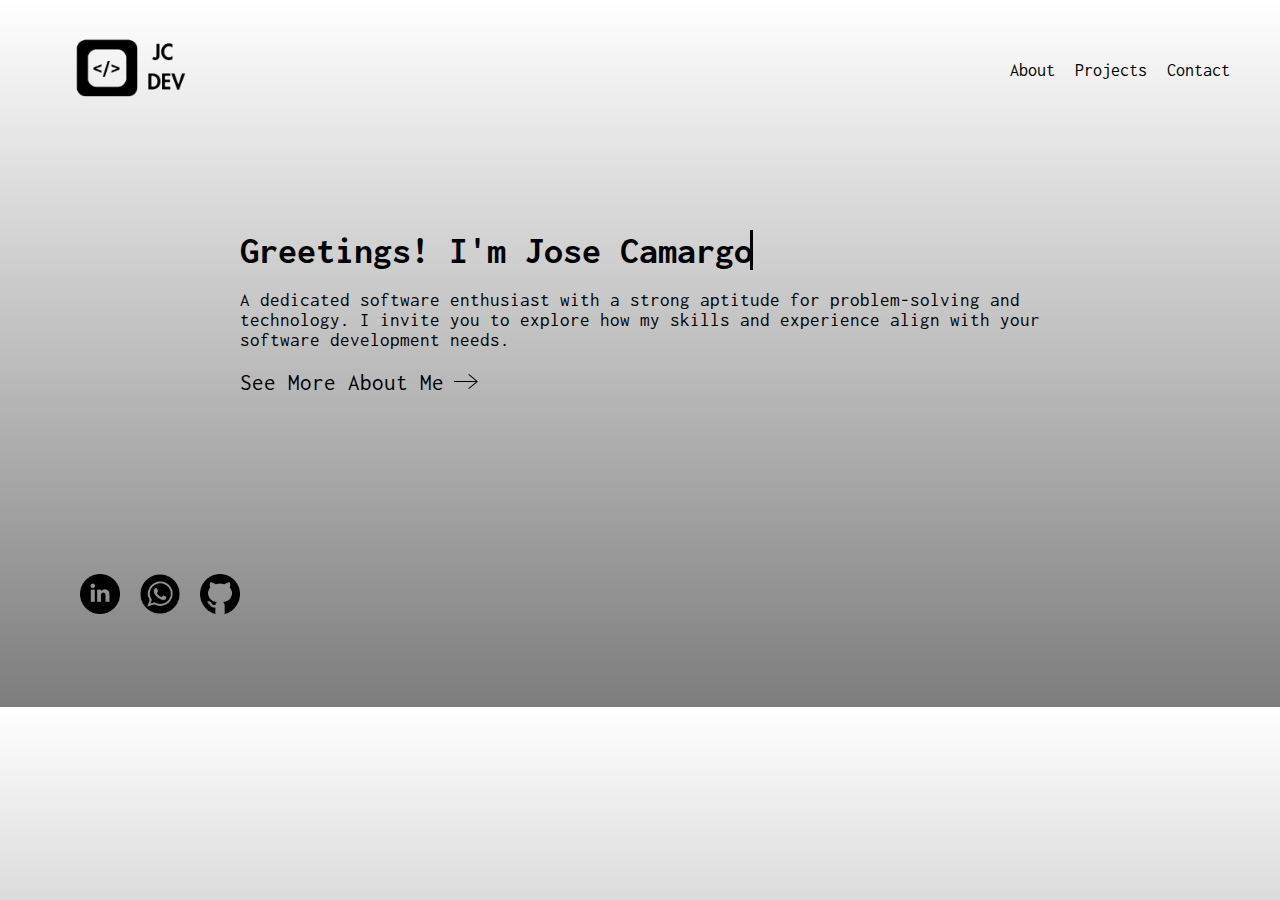
<file: Index.html>
<!DOCTYPE html>
<html lang="en">

<head>
    <meta charset="UTF-8" />
    <meta name="viewport" content="width=device-width, initial-scale=1.0" />
    <link rel="shortcut icon" href="img/favicon.png" type="image/x-icon" />
    <meta name="description" content=" Hey, I'm Jose Camargo – a tech enthusiast skilled in problem-solving. Explore
        how my experience fits your software needs. Learn more about me now!">
    <!-- Style sheet -->
    <link rel="stylesheet" href="css/style.css">
    <title>JC DEV</title>
</head>

<body>
    <header>
        <nav>
            <a href="Index.html"> <img src="img/logo.png" alt="Logo de JC DEV" class="logo" /> </a>
            <ul>
                <li><a href="pages/about.html">About</a></li>
                <li><a href="pages/projects.html">Projects</a></li>
                <li><a href="pages/contact.html">Contact</a></li>
            </ul>
        </nav>
    </header>

    <section class="encabezado">
        <h1>
            Greetings! I'm Jose Camargo
        </h1>
        <p>
            A dedicated software enthusiast with a
            strong aptitude for problem-solving and technology. I invite you to
            explore how my skills and experience align with your software
            development needs.
        </p>
        <div class="seeMore">
            <a href="">
                See More About Me 
            </a>
            <svg width="24" height="24" xmlns="http://www.w3.org/2000/svg" fill-rule="evenodd" clip-rule="evenodd">
                <path d="M21.883 12l-7.527 6.235.644.765 9-7.521-9-7.479-.645.764 7.529 6.236h-21.884v1h21.883z"></path>
            </svg>
        </div>
    </section>

    <footer>
        <ul class="pie">
            <li>
                <a href="#"><img src="img/social.png" alt="Imagen de linkedin" /></a>
            </li>
            <li>
                <a href="#"><img src="img/whatsapp.png" alt="Imagen de Whatsapp" /></a>
            </li>
            <li>
                <a href="#"><img src="img/github.png" alt="Imagen de GitHub" /></a>
            </li>
        </ul>
    </footer>
</body>

</html>
</file>
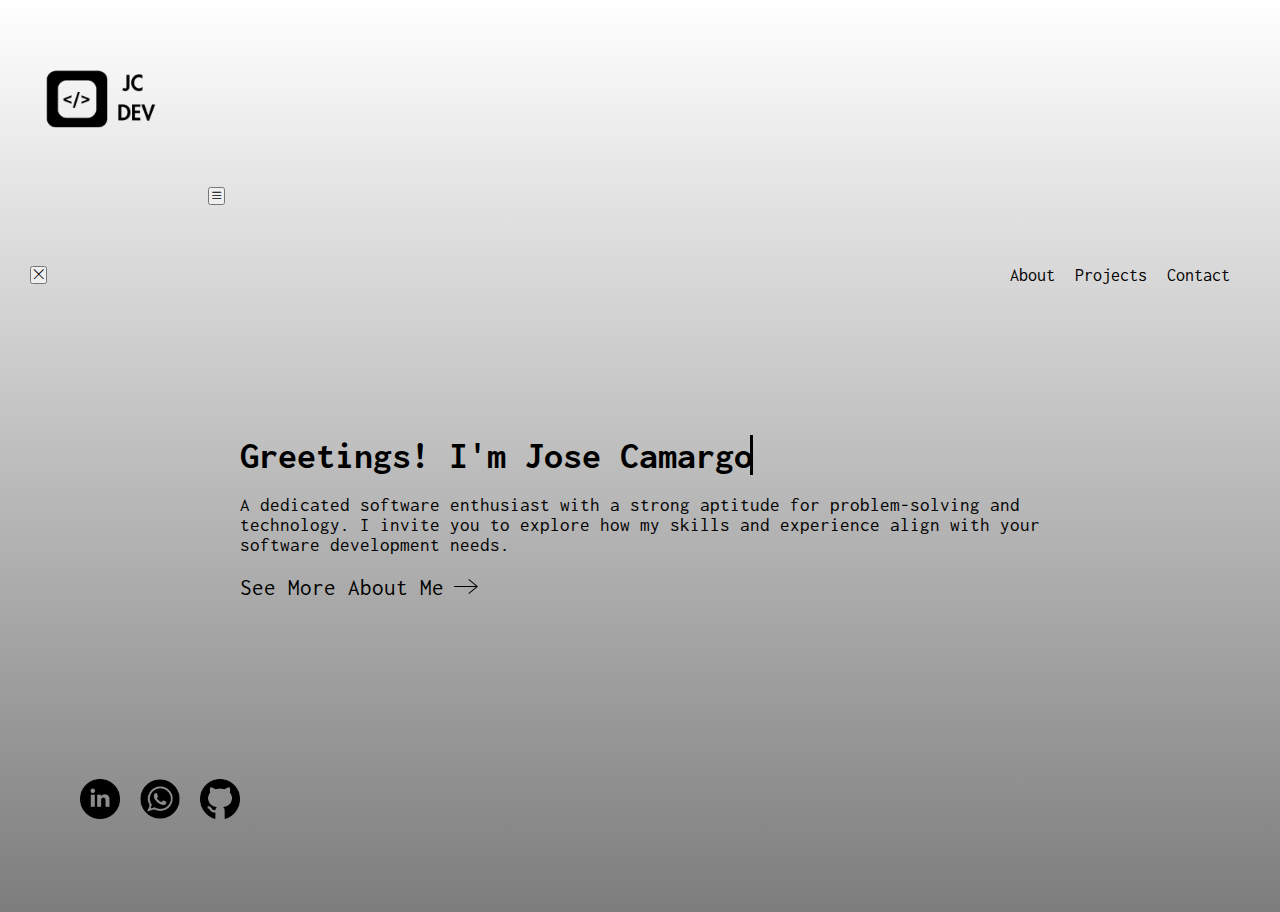
<file: index.html>
<!DOCTYPE html>
<html lang="en">

<head>
    <meta charset="UTF-8" />
    <meta name="viewport" content="width=device-width, initial-scale=1.0" />
    <link rel="shortcut icon" href="img/favicon.png" type="image/x-icon" />
    <meta name="description" content=" Hey, I'm Jose Camargo – a tech enthusiast skilled in problem-solving. Explore
        how my experience fits your software needs. Learn more about me now!">
    <link rel="stylesheet" href="https://cdn.jsdelivr.net/npm/bootstrap-icons@1.10.5/font/bootstrap-icons.css">
    <!-- Style sheet -->
    <link rel="stylesheet" href="css/style.css">
    <title>JC DEV</title>
</head>

<body>
    <header>
        <a href="Index.html"> <img src="img/logo.png" alt="Logo de JC DEV" class="logo" /> </a>
        <button class="abrirMenu" id="abrir"><i class="bi bi-list"></i></button>
        <nav class="nav" id="nav">
            <button class="cerrarMenu" id="cerrar"><i class="bi bi-x-lg"></i></button>
            <ul class="navList">
                <li><a href="pages/about.html">About</a></li>
                <li><a href="pages/projects.html">Projects</a></li>
                <li><a href="pages/contact.html">Contact</a></li>
            </ul>
        </nav>
    </header>

    <section class="encabezado">
        <h1>
            Greetings! I'm Jose Camargo
        </h1>
        <p>
            A dedicated software enthusiast with a
            strong aptitude for problem-solving and technology. I invite you to
            explore how my skills and experience align with your software
            development needs.
        </p>
        <div class="seeMore">
            <a href="">
                See More About Me 
            </a>
            <svg width="24" height="24" xmlns="http://www.w3.org/2000/svg" fill-rule="evenodd" clip-rule="evenodd">
                <path d="M21.883 12l-7.527 6.235.644.765 9-7.521-9-7.479-.645.764 7.529 6.236h-21.884v1h21.883z"></path>
            </svg>
        </div>
    </section>

    <footer>
        <ul class="pie">
            <li>
                <a href="www.linkedin.com/in/camargo-jose"><img src="img/social.png" alt="Imagen de linkedin" /></a>
            </li>
            <li>
                <a href="#"><img src="img/whatsapp.png" alt="Imagen de Whatsapp" /></a>
            </li>
            <li>
                <a href="https://github.com/joseCamargo12"><img src="img/github.png" alt="Imagen de GitHub" /></a>
            </li>
        </ul>
    </footer> 

    <script src="/js/script.js"></script>
</body>

</html>
</file>
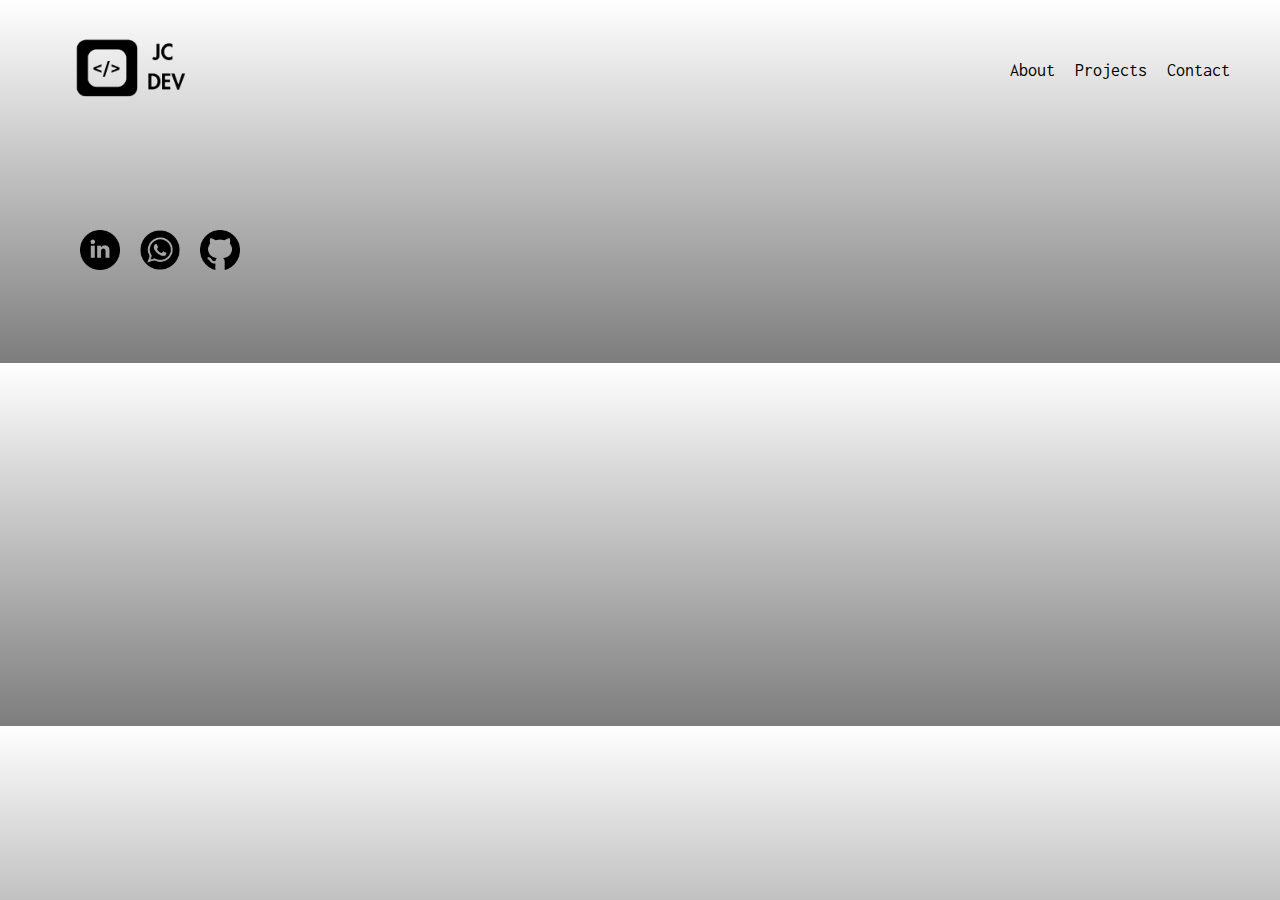
<file: pages/about.html>
<!DOCTYPE html>
<html lang="en">
<head>
    <meta charset="UTF-8">
    <meta name="viewport" content="width=device-width, initial-scale=1.0">
    <link rel="shortcut icon" href="../img/favicon.png" type="image/x-icon" />
    <meta name="description" content=" Hey, I'm Jose Camargo – a tech enthusiast skilled in problem-solving. Explore
        how my experience fits your software needs. Learn more about me now!">
    <!-- Style sheet -->
    <link rel="stylesheet" href="../css/style.css">
    <title>JC DEV -- About</title>
</head>
<body>
    <header>
        <nav>
            <a href="../Index.html"> <img src="../img/logo.png" alt="Logo de JC DEV" class="logo" /> </a>
            <ul>
                <li><a href="">About</a></li>
                <li><a href="">Projects</a></li>
                <li><a href="">Contact</a></li>
            </ul>
        </nav>
    </header>

    <section>

    </section>
    
    <footer>
        <ul class="pie">
            <li>
                <a href="#"><img src="../img/social.png" alt="Imagen de linkedin" /></a>
            </li>
            <li>
                <a href="#"><img src="../img/whatsapp.png" alt="Imagen de Whatsapp" /></a>
            </li>
            <li>
                <a href="#"><img src="../img/github.png" alt="Imagen de GitHub" /></a>
            </li>
        </ul>
    </footer>
</body>
</html>
</file>
<file: css/style.css>
@import url('https://fonts.googleapis.com/css2?family=Inconsolata&display=swap');

/* Reset de estilos */
* {
    padding: 0;
    margin: 0;
    box-sizing: border-box;
    list-style: none;
    text-decoration: none;
    color: black;
    font-family: 'Inconsolata', monospace;
}

body {
    background: linear-gradient(rgb(255, 255, 255), rgb(126, 125, 125));
}

/* Estilos para la barra de navegación */
nav {
    display: flex;
    align-items: center;
    padding: 70px 30px;
    height: 90px;
    justify-content: space-between;
    font-size: 1.1rem;
}

/* Estilos para la lista de navegación */
nav ul {
    display: flex;
}

nav ul li {
    margin-right: 20px;
}

/* Estilos para el logotipo */
.logo {
    height: 200px;
    width: 200px;
    object-fit: contain;
    cursor: pointer;
}

/*Estilo para el texto central*/
.encabezado {
    width: 80%;
    text-align: left;
    margin-left: 160px;
    padding: 90px 80px;
    font-size: larger;
}

.encabezado p {
    margin-top: 20px;
    margin-bottom: 20px;
}

.encabezado h1 {
    display: block;
    white-space: nowrap;
    border-right: 3px solid;
    width: 27ch;

    /* animacion de texto h1 */
    animation: typing 2s steps(27), blink .5s infinite step-end alternate;
    overflow: hidden;
}

/* animacion de texto h1 */
@keyframes typing {
    from {
        width: 0;
    }
}

@keyframes blink {
    50% {
        border-color: transparent;
    }
}

/* Estilos pie de pagina */
footer {
    display: flex;
    width: 80%;
    text-align: left;
    padding: 90px 80px;
}

/* Estilos listas pie o iconos */
footer ul {
    display: flex;
}

footer ul li {
    margin-right: 20px;
}

.pie img {
    height: 40px;
    width: 40px;
}


/* Estilos contenedor see more */
.seeMore {
    display: inline-flex;
    align-items: center;

    /* Animacion texto */
    animation: moveIcon 3s linear infinite;
}

.seeMore a {
    display: flex;
    align-items: center;
    color: #000000;
    font-size: larger;
}

.seeMore svg {
    width: 24px;
    /* Ajusta el tamaño del icono según tus preferencias */
    height: 24px;
    /* Ajusta el tamaño del icono según tus preferencias */
    margin-left: 10px;
    /* Espacio entre el texto y el icono */
}

/* Animacion texto */
@keyframes moveIcon {
    0% {
        transform: translate(0);
    }

    50% {
        transform: translate(20px);
        /* Distancia que se desplazará */
    }

    100% {
        transform: translate(0);
    }
}
</file>
